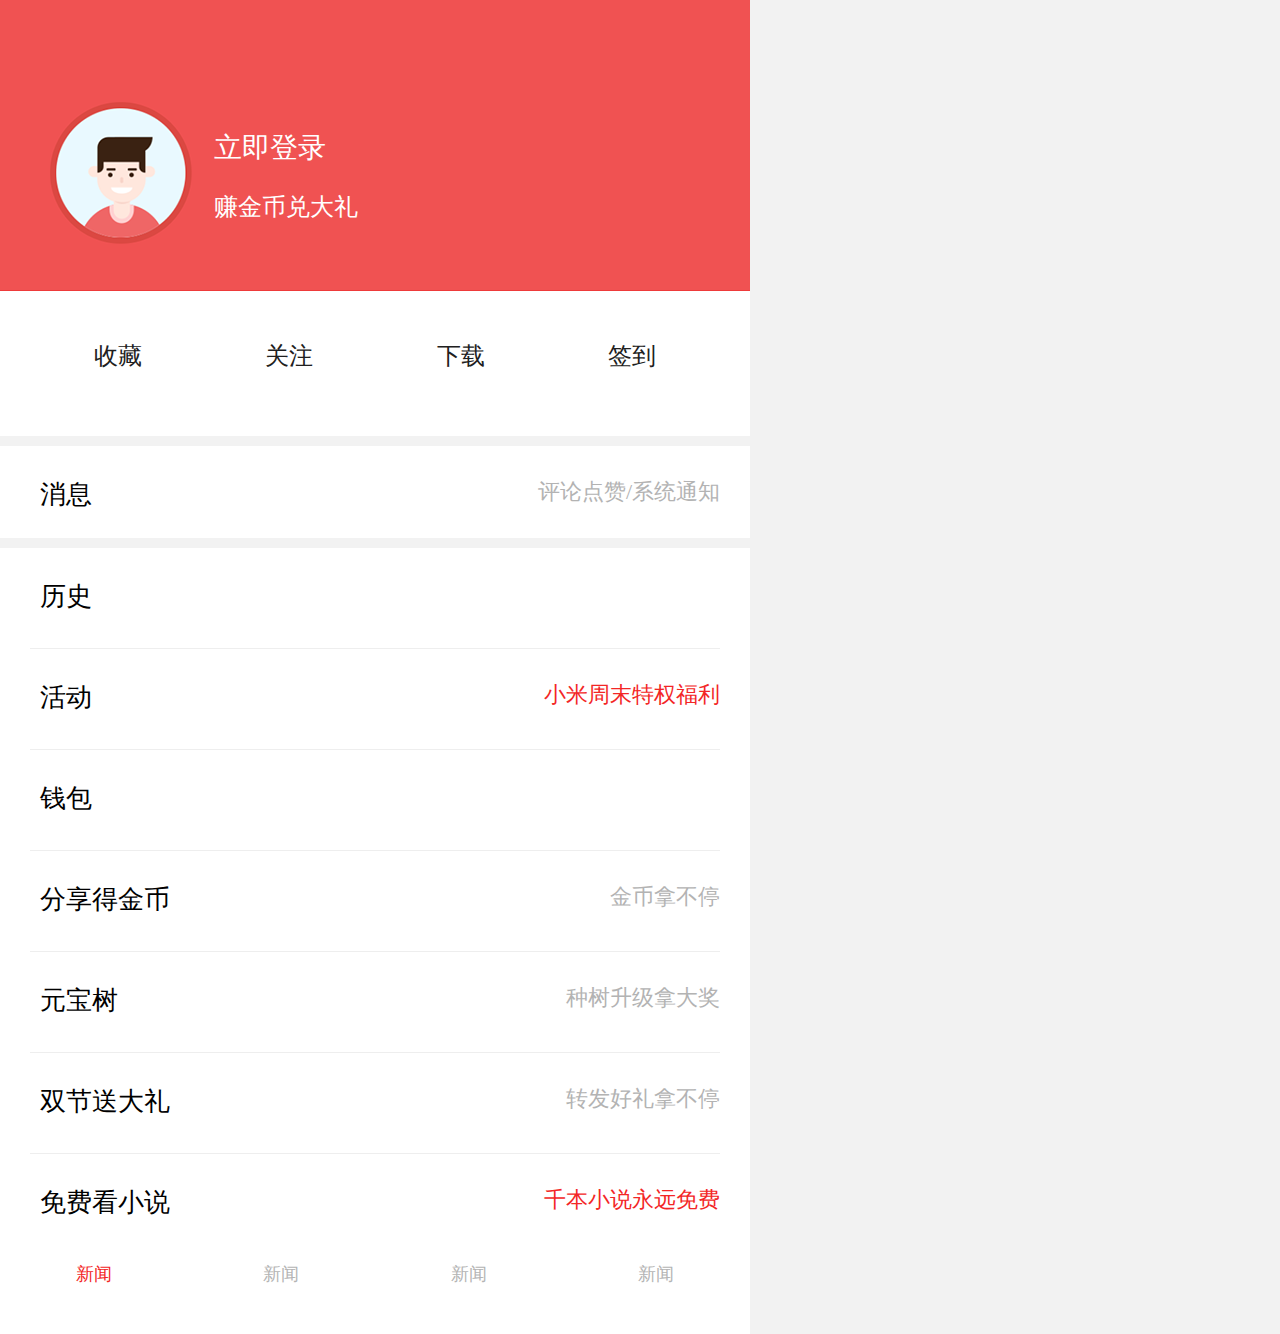
<file: person.html>
<!doctype html>
<html lang="en">
<head>
    <meta charset="UTF-8">
    <meta name="viewport"
          content="width=device-width, user-scalable=no, initial-scale=1.0, maximum-scale=1.0, minimum-scale=1.0">
    <meta http-equiv="X-UA-Compatible" content="ie=edge">
    <title>Document</title>
    <script src="js/rem.js"></script>
    <script src="js/jQuery.js"></script>
    <script src="js/index.js"></script>
    <link rel="stylesheet" href="https://at.alicdn.com/t/font_849633_ej57t3lxyy4.css">
    <link rel="stylesheet" href="css/person.css">
</head>
<body>
    <div class="main">
        <header>
            <div class="touxiang">
                <img src="img/person.png" alt="">
            </div>
            <div class="des">
                <div>立即登录</div>
                <div>赚金币兑大礼</div>
            </div>
        </header>
        <nav>
            <div class="function">
                <i class="iconfont icon-star"></i>
                <span>收藏</span>
            </div>
            <div class="function">
                <i class="iconfont icon-guanzhu"></i>
                <span>关注</span>
            </div>
            <div class="function">
                <i class="iconfont icon-layui-extend"></i>
                <span>下载</span>
            </div>
            <div class="function">
                <i class="iconfont icon-qiandao"></i>
                <span>签到</span>
            </div>
        </nav>
        <div class="news">
            <div class="newsleft">
                <i class="iconfont icon-Group"></i>
                <span>消息</span>
            </div>
            <div class="newsright">
                <span>评论点赞/系统通知</span>
                <i class="iconfont icon-arrow-right"></i>
            </div>
        </div>
        <div class="section">
            <ul>
                <li>
                    <div class="newsleft">
                        <i class="iconfont icon-lishi"></i>
                        <span>历史</span>
                    </div>
                    <div class="newsright">
                        <i class="iconfont icon-arrow-right"></i>
                    </div>
                </li>
                <li>
                    <div class="newsleft">
                        <i class="iconfont icon-huodong"></i>
                        <span>活动</span>
                    </div>
                    <div class="newsright">
                        <span class="red">小米周末特权福利</span>
                        <i class="iconfont icon-arrow-right"></i>
                    </div>
                </li>
                <li>
                    <div class="newsleft">
                        <i class="iconfont icon-qianbao"></i>
                        <span>钱包</span>
                    </div>
                    <div class="newsright">
                        <i class="iconfont icon-arrow-right"></i>
                    </div>
                </li>
                <li>
                    <div class="newsleft">
                        <i class="iconfont icon-Group"></i>
                        <span>分享得金币</span>
                    </div>
                    <div class="newsright">
                        <span>金币拿不停</span>
                        <i class="iconfont icon-arrow-right"></i>
                    </div>
                </li>
                <li>
                    <div class="newsleft">
                        <i class="iconfont icon-shu"></i>
                        <span>元宝树</span>
                    </div>
                    <div class="newsright">
                        <span>种树升级拿大奖</span>
                        <i class="iconfont icon-arrow-right"></i>
                    </div>
                </li>
                <li>
                    <div class="newsleft">
                        <i class="iconfont icon-Group"></i>
                        <span>双节送大礼</span>
                    </div>
                    <div class="newsright">
                        <span>转发好礼拿不停</span>
                        <i class="iconfont icon-arrow-right"></i>
                    </div>
                </li>
                <li>
                    <div class="newsleft">
                        <i class="iconfont icon-1xiaoshuoicon"></i>
                        <span>免费看小说</span>
                    </div>
                    <div class="newsright">
                        <span class="red">千本小说永远免费</span>
                        <i class="iconfont icon-arrow-right"></i>
                    </div>
                </li>
            </ul>
        </div>
        <div class="section">
            <ul>
                <li>
                    <div class="newsleft">
                        <i class="iconfont icon-gouwudai"></i>
                        <span>我的已购</span>
                    </div>
                    <div class="newsright">
                        <i class="iconfont icon-arrow-right"></i>
                    </div>
                </li>
                <li>
                    <div class="newsleft">
                        <i class="iconfont icon-shujia"></i>
                        <span>我的书架</span>
                    </div>
                    <div class="newsright">
                        <i class="iconfont icon-arrow-right"></i>
                    </div>
                </li>
                <li>
                    <div class="newsleft">
                        <i class="iconfont icon-icon"></i>
                        <span>金币商城</span>
                    </div>
                    <div class="newsright">
                        <span>谷米视频VIP会员免费领取</span>
                        <i class="iconfont icon-arrow-right"></i>
                    </div>
                </li>
            </ul>
        </div>
        <div class="section">
            <ul>
                <li>
                    <div class="newsleft">
                        <i class="iconfont icon-yonghu1"></i>
                        <span>管理大风号</span>
                    </div>
                    <div class="newsright">
                        <i class="iconfont icon-arrow-right"></i>
                    </div>
                </li>
                <li>
                    <div class="newsleft">
                        <i class="iconfont icon-gongyi"></i>
                        <span>公益</span>
                    </div>
                    <div class="newsright">
                        <span>困境儿童救助渠道</span>
                        <i class="iconfont icon-arrow-right"></i>
                    </div>
                </li>
                <li>
                    <div class="newsleft">
                        <i class="iconfont icon-shezhi1"></i>
                        <span>设置</span>
                    </div>
                    <div class="newsright">
                        <i class="iconfont icon-arrow-right"></i>
                    </div>
                </li>
                <li>
                    <div class="newsleft">
                        <i class="iconfont icon-xinfeng"></i>
                        <span>我要投诉</span>
                    </div>
                    <div class="newsright">
                        <i class="iconfont icon-arrow-right"></i>
                    </div>
                </li>
            </ul>
        </div>
        <footer>
            <div class="item selected" >
                <i class="iconfont icon-wendang"></i>
                <span>新闻</span>
            </div>
            <div class="item">
                <i class="iconfont icon-shipin1"></i>
                <span>新闻</span>
            </div>
            <div class="item">
                <i class="iconfont icon-zhibo2"></i>
                <span>新闻</span>
            </div>
            <div class="item">
                <i class="iconfont icon-ren1"></i>
                <span>新闻</span>
            </div>
        </footer>
    </div>
</body>
</html>
</file>
<file: css/person.css>
*{
    margin: 0;
    padding:0;
    list-style: none;
    font-family: "苹方 常规";

}
a{
    text-decoration: none;
}
body{
    width: 7.5rem;
    height: 13.34rem;
    overflow: hidden;
    position: relative;
    font-size: 0.32rem;
    background: #f2f2f2;
}
.main{
    width: 100%;
    height: 100%;
    overflow-y: auto;
    padding-bottom: 1.1rem;
    box-sizing: border-box;
}
header{
    width: 100%;
    height: 2.9rem;
    background: #f05252;
    border-bottom: 1px solid #ee3a3a;
    overflow: hidden;
}
.touxiang{
    margin: 1.02rem 0 0 0.5rem;
    float: left;
}
.touxiang,.touxiang img{
    width: 1.42rem;
    height: 1.42rem;
}
.des{
    margin: 1.15rem 0 0 0.22rem;
    color: white;
    float: left;
}
.des div:first-child{
    font-size: 0.28rem;
    line-height: 0.65rem;
}
.des div:last-child{
    font-size: 0.24rem;
    line-height: 0.54rem;
}
/*nav部分*/
nav{
    width: 100%;
    height: 1.45rem;
    padding: 0 0.94rem;
    box-sizing: border-box;
    background: #fff;
    display: flex;
    justify-content: space-between;
}
.function{
    margin-top: 0.3rem;
}
.function i.iconfont{
    display: block;
    font-size: 0.4rem;
}
.function span{
    font-size: 0.24rem;
    line-height: 0.7rem;
    color: #202020;
}
.icon-star{
    color: #ff8575;
}
.icon-guanzhu{
    color: #a4bee6;
}
.icon-layui-extend{
    color: #ffd87f;
}
.icon-qiandao{
    color: #aedae4;
}
/*消息部分*/
.news{
    width: 100%;
    height: 0.92rem;
    padding: 0 0.3rem;
    box-sizing: border-box;
    margin-top: 0.1rem ;
    background: #fff;
    overflow: hidden;
}
.newsleft{
    line-height: 0.92rem;
    float: left;
}
.newsleft .iconfont{
    font-size: 0.32rem;
    margin-right: 0.1rem;
}
.newsleft span{
    font-size: 0.26rem;
}
.newsright{
    float: right;
    line-height: 0.92rem;
    font-size: 0.22rem;
    color: #b3b3b3;
}
.newsright .iconfont{
     font-size: 0.22rem;
 }
.section{
    box-sizing: border-box;
    padding: 0 0.3rem;
    margin-top: 0.1rem ;
    background: white;
}
.section,.section ul{
    width: 100%;
    height:auto;

}
.section ul li{
    width: 100%;
    height: 1rem;
    border-bottom: 0.01rem solid #eeeeee;
}
.red{
    color: #f32626;
}

/*底部*/
footer{
    width: 100%;
    height: 1rem;
    /*margin:0 0.25rem ;*/
    /*background: palegreen;*/
    position: absolute;
    left:0rem;
    bottom: 0;
    display: flex;
    justify-content: space-around;
    background: #fff;

}
.item{
    width: 0.5rem;
    height: 1rem;
    /*background: deeppink;*/
    font-size: 0.18rem;
    padding-top: 0.12rem;
    box-sizing: border-box;
    text-align: center;

}
.item i.iconfont{
    width: 0.45rem;
    height: 0.45rem;
    line-height: 0.45rem;
    font-size: 0.36rem;
    color: #4f4f4f;
}
.item span{
    width: 0.45rem;
    height: 0.2rem;
    font-size: 0.18rem;
    line-height: 0.43rem;
    color: #b4b4b4;
}
footer .item.selected .iconfont,footer .item.selected span{
    color: #f32626;
}
</file>
